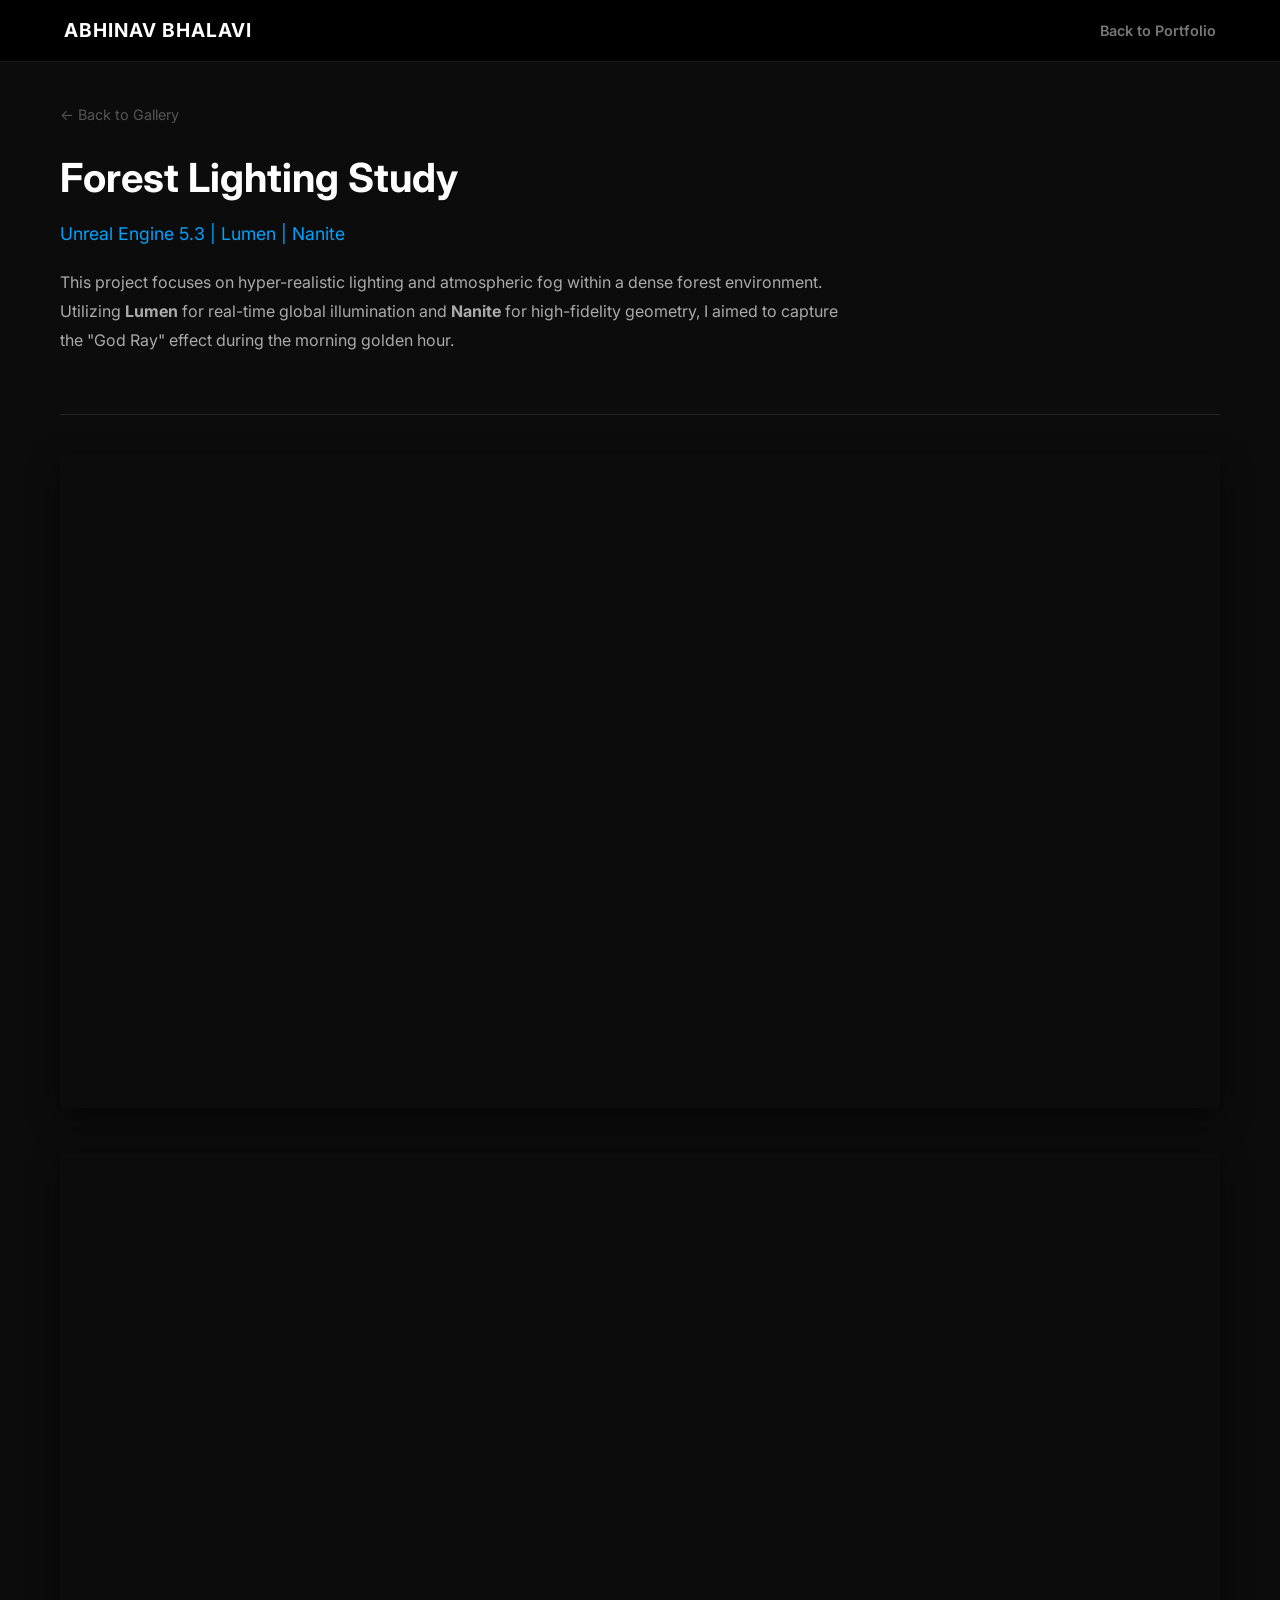
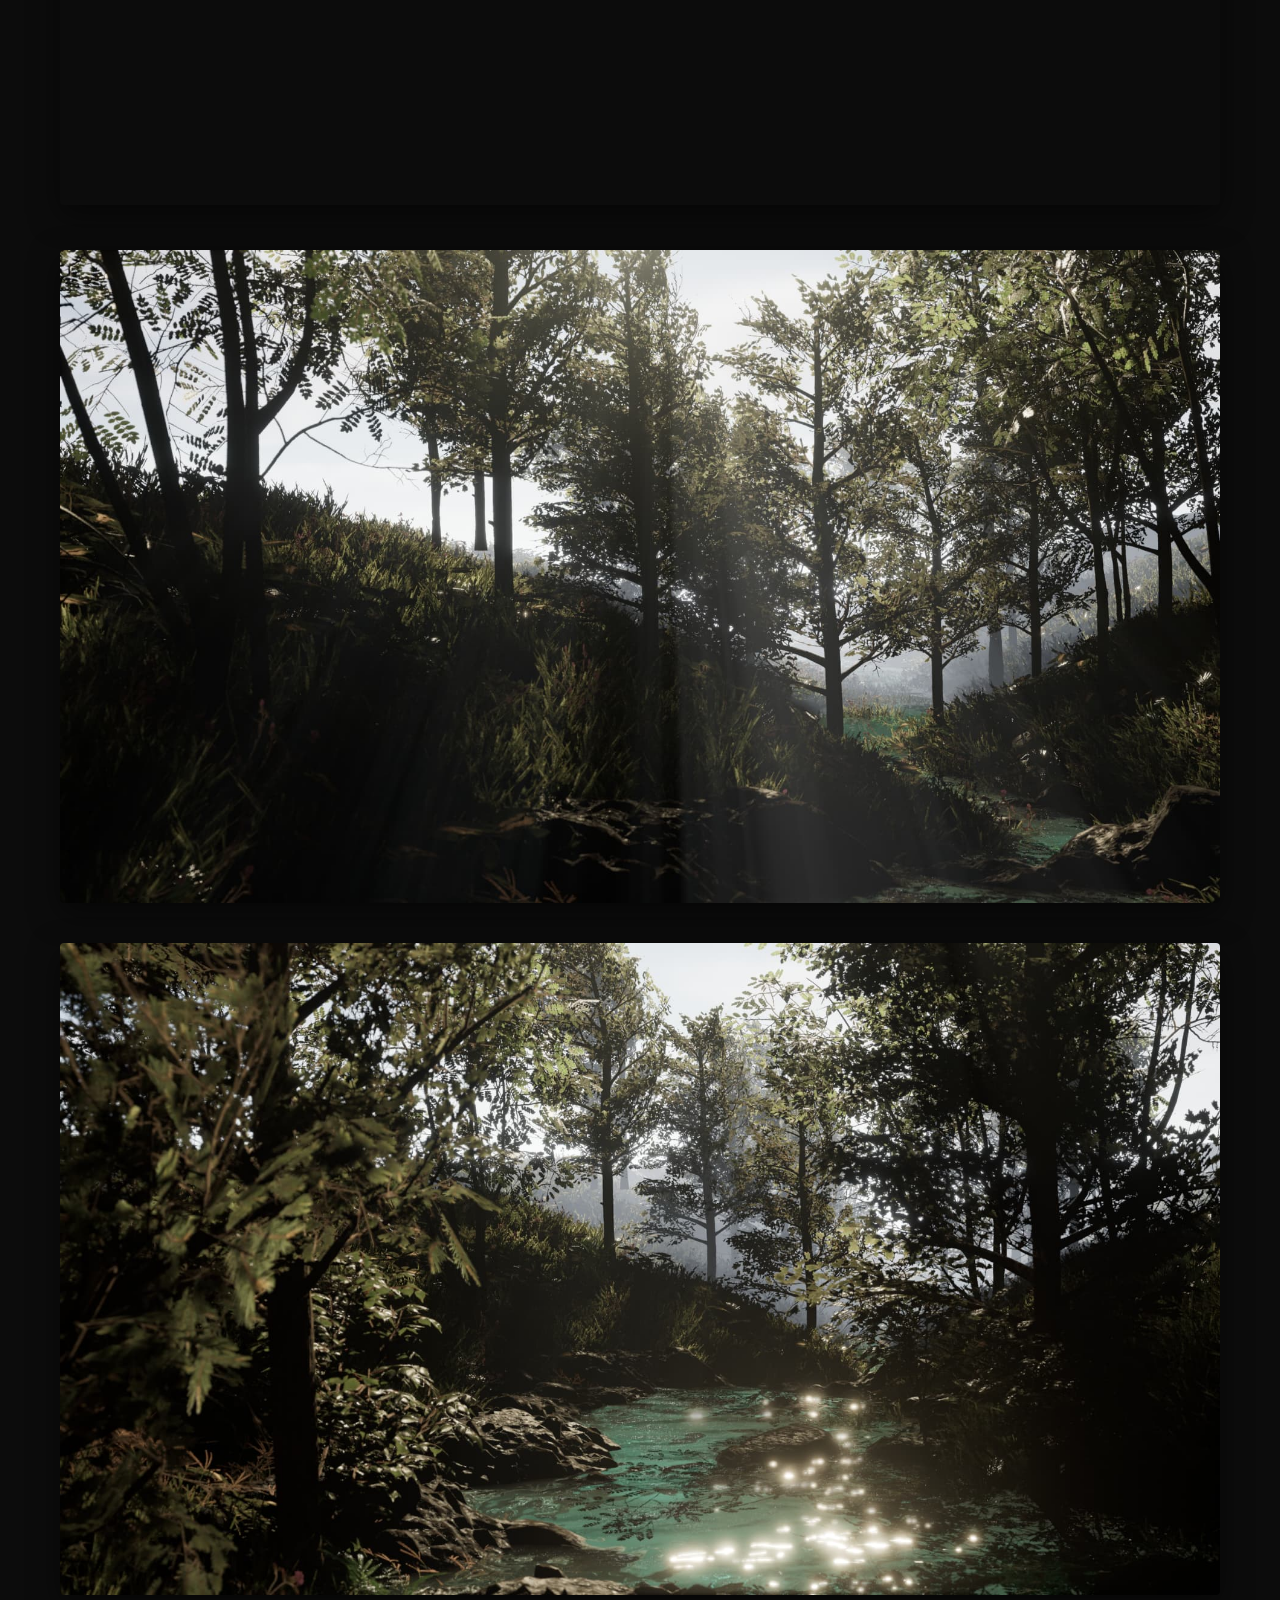
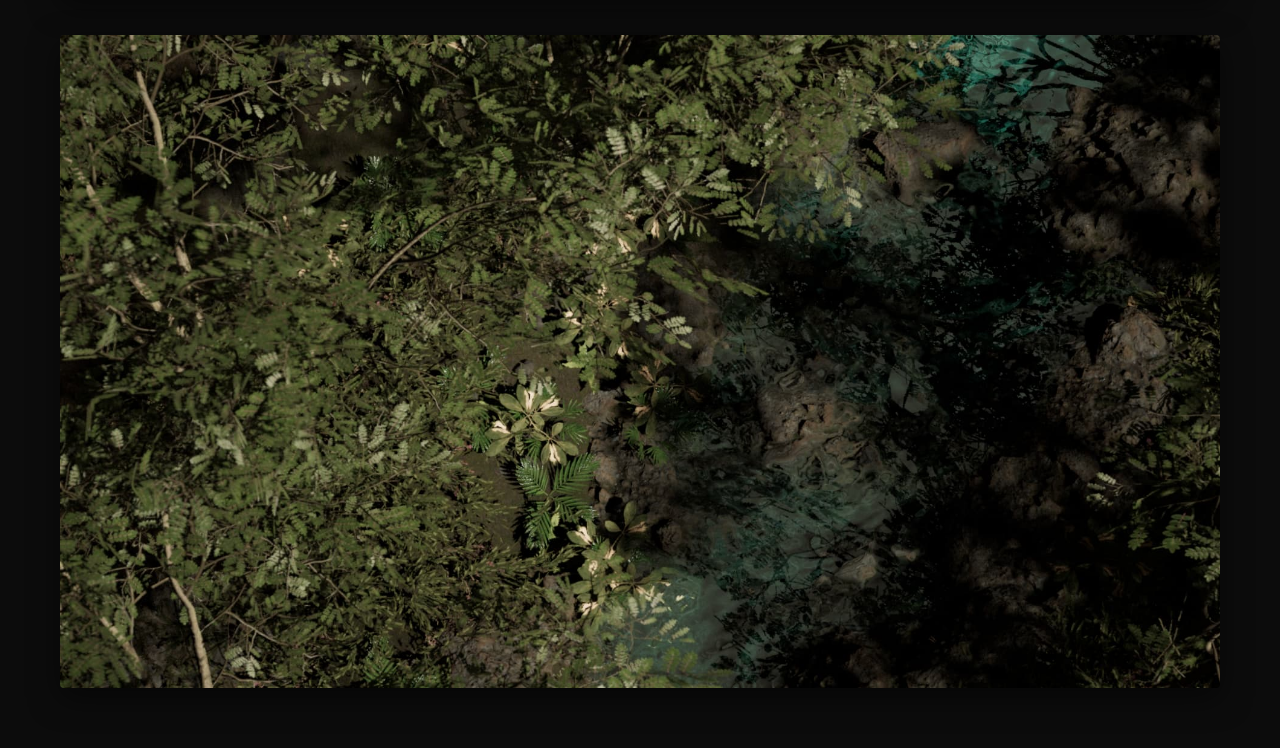
<file: project-detail.html>
<!DOCTYPE html>
<html lang="en">
<head>
    <meta charset="UTF-8">
    <meta name="viewport" content="width=device-width, initial-scale=1.0">
    <title>Project Details | Abhinav Bhalavi</title>
    <link rel="stylesheet" href="style.css">
    <style>
        /* Specific Styles for the Project Detail Page */
        .project-detail-container {
            max-width: 1200px;
            margin: 0 auto;
            padding: 40px 20px;
        }
        .project-header {
            margin-bottom: 40px;
            border-bottom: 1px solid #222;
            padding-bottom: 20px;
        }
        .project-title {
            font-size: 2.5rem;
            font-weight: 700;
            margin-bottom: 10px;
        }
        .project-subtitle {
            color: #00a2ff;
            font-size: 1.1rem;
            margin-bottom: 20px;
        }
        .project-description {
            color: #aaa;
            line-height: 1.8;
            max-width: 800px;
            margin-bottom: 40px;
        }
        .media-stack {
            display: flex;
            flex-direction: column;
            gap: 20px;
        }
        .media-stack img, .media-stack video {
            width: 100%;
            height: auto;
            border-radius: 4px;
            box-shadow: 0 10px 30px rgba(0,0,0,0.5);
        }
        .back-btn {
            display: inline-block;
            margin-bottom: 20px;
            color: #555;
            text-decoration: none;
            font-size: 0.9rem;
            transition: 0.3s;
        }
        .back-btn:hover { color: #fff; }
    </style>
</head>
<body>

    <header>
        <div class="nav-container">
            <div class="logo">
                <h1>Abhinav Bhalavi</h1>
            </div>
            <nav>
                <ul>
                    <li><a href="index.html">Back to Portfolio</a></li>
                </ul>
            </nav>
        </div>
    </header>

    <main class="project-detail-container">
        <a href="index.html" class="back-btn">← Back to Gallery</a>
        
        <div class="project-header">
            <h1 class="project-title">Forest Lighting Study</h1>
            <p class="project-subtitle">Unreal Engine 5.3 | Lumen | Nanite</p>
            <div class="project-description">
                <p>This project focuses on hyper-realistic lighting and atmospheric fog within a dense forest environment. Utilizing <strong>Lumen</strong> for real-time global illumination and <strong>Nanite</strong> for high-fidelity geometry, I aimed to capture the "God Ray" effect during the morning golden hour.</p>
            </div>
        </div>

   <div class="media-stack">
    <div class="video-container">
        <iframe 
            src="https://www.youtube.com/embed/popkrZSK5D0" 
            title="Forest Lighting Study - Part 1" 
            frameborder="0" 
            allow="accelerometer; autoplay; clipboard-write; encrypted-media; gyroscope; picture-in-picture; web-share" 
            allowfullscreen>
        </iframe>
    </div>

    <div class="video-container">
        <iframe 
            src="https://www.youtube.com/embed/popkrZSK5D0" 
            title="Forest Lighting Study - Part 2" 
            frameborder="0" 
            allow="accelerometer; autoplay; clipboard-write; encrypted-media; gyroscope; picture-in-picture; web-share" 
            allowfullscreen>
        </iframe>
    </div>

    <img src="images/forest.jpg" alt="Forest Render 1">
    <img src="images/forest2.jpg" alt="Forest Render 2">
    <img src="images/forest3.jpg" alt="Forest Render 3">
</div>

    

    

    </main>

</body>
</html>
</file>
<file: style.css>
@import url('https://fonts.googleapis.com/css2?family=Inter:wght@300;400;600;700&display=swap');

* { margin: 0; padding: 0; box-sizing: border-box; }
body { 
    background-color: #0c0c0c; 
    color: #eee; 
    font-family: 'Inter', sans-serif; 
    line-height: 1.6;
}

/* Header & Nav */
header {
    background: #000;
    padding: 15px 5%;
    border-bottom: 1px solid #1a1a1a;
    position: sticky;
    top: 0; z-index: 1000;
}
.nav-container { display: flex; justify-content: space-between; align-items: center; }
.logo h1 { font-size: 1.2rem; letter-spacing: 1px; color: #fff; text-transform: uppercase; }
.logo p { font-size: 0.7rem; color: #888; }

nav ul { display: flex; list-style: none; gap: 30px; }
nav ul li a { text-decoration: none; color: #777; font-weight: 600; font-size: 0.9rem; transition: 0.3s; }
nav ul li a.active, nav ul li a:hover { color: #00a2ff; }

/* Home Gallery Styles */
.portfolio-grid {
    display: grid;
    grid-template-columns: repeat(auto-fill, minmax(400px, 1fr));
    gap: 5px;
    padding: 5px;
}
.project-card { position: relative; overflow: hidden; aspect-ratio: 16/9; background: #111; cursor: pointer; }
.project-card img { width: 100%; height: 100%; object-fit: cover; transition: 0.5s; filter: brightness(0.8); }
.project-card:hover img { transform: scale(1.05); filter: brightness(1.1); }
.overlay { 
    position: absolute; bottom: 0; left: 0; width: 100%; 
    padding: 20px; background: linear-gradient(transparent, rgba(0,0,0,0.8)); 
    opacity: 0; transition: 0.3s;
}
.project-card:hover .overlay { opacity: 1; }
.overlay span { font-size: 0.9rem; font-weight: 600; letter-spacing: 1px; }

/* Resume Styles */
.resume-wrapper { max-width: 850px; margin: 0 auto; padding: 60px 20px; animation: fadeIn 0.4s ease; }
@keyframes fadeIn { from { opacity: 0; } to { opacity: 1; } }

.resume-header { text-align: center; margin-bottom: 50px; }
.res-profile-img { 
    width: 120px; height: 120px; border-radius: 50%; 
    object-fit: cover; object-position: 65% center; 
    transform: scale(1.2); border: 2px solid #222; margin-bottom: 15px;
}
.res-location { color: #666; font-size: 0.85rem; margin-bottom: 15px; }
.res-socials { display: flex; justify-content: center; gap: 20px; }
.res-socials a { color: #00a2ff; font-size: 1.2rem; transition: 0.3s; }
.res-socials a:hover { color: #fff; }

.res-section-title {
    font-size: 1.3rem; text-transform: uppercase; letter-spacing: 1.5px;
    color: #fff; border-bottom: 1px solid #222; padding-bottom: 10px;
    margin: 50px 0 25px;
}
.res-text p { color: #aaa; font-size: 0.95rem; margin-bottom: 20px; text-align: justify; }
.res-text strong { color: #fff; }

.skills-wrap { display: flex; flex-wrap: wrap; gap: 8px; }
.skills-wrap span { 
    background: #1a1a1a; color: #888; padding: 6px 12px; 
    border-radius: 3px; font-size: 0.7rem; font-weight: 700; 
    text-transform: uppercase; border: 1px solid #333; 
}

.soft-grid { display: grid; grid-template-columns: repeat(auto-fit, minmax(200px, 1fr)); gap: 10px; }
.soft-box { background: #0f0f0f; padding: 15px; border: 1px solid #222; color: #999; font-size: 0.9rem; display: flex; align-items: center; gap: 12px; }
.soft-box i { color: #00a2ff; }

.res-interests { color: #666; font-size: 0.85rem; font-style: italic; }

/* Mobile Fixes */
@media (max-width: 768px) {
    .portfolio-grid { grid-template-columns: 1fr; }
    .nav-container { flex-direction: column; gap: 15px; text-align: center; }
}

/* Filter Bar Styling */
.filter-container {
    padding: 20px 0;
    text-align: center;
    border-bottom: 1px solid #1a1a1a;
    margin-bottom: 5px;
}
.filter-menu {
    display: flex;
    justify-content: center;
    list-style: none;
    gap: 25px;
}
.filter-item {
    font-size: 0.75rem;
    font-weight: 700;
    letter-spacing: 1.2px;
    color: #555;
    cursor: pointer;
    transition: 0.3s;
    text-transform: uppercase;
}
.filter-item:hover, .filter-item.active {
    color: #00a2ff; /* Your accent color */
}

/* Hide cards via JS class */
.project-card.hide {
    display: none;
}

/* Ensure smooth grid transitions */
.portfolio-grid {
    transition: opacity 0.3s ease;
}
/* Add to your style.css for correct media scaling */
.project-media {
    width: 100%;
    height: auto;
    border-radius: 4px;
    box-shadow: 0 10px 30px rgba(0,0,0,0.5);
    display: block;
}

/* Inside project-detail.html <style> block */
.project-title {
    font-size: 2.5rem;
    font-weight: 700;
    margin-bottom: 10px;
    color: #ffffff; /* This changes Forest Lighting Study to white */
}
/* Add to the bottom of style.css */
.project-title {
    color: #ffffff !important;
}
.project-media {
    width: 100%;
    height: auto;
    display: block; /* Ensures it doesn't have weird inline spacing */
}
/* Sticky Social Sidebar */
.sticky-socials {
    position: fixed;
    top: 50%;
    right: 25px;
    transform: translateY(-50%);
    display: flex;
    flex-direction: column;
    gap: 20px;
    z-index: 2000;
}

.social-icon {
    width: 42px;
    height: 42px;
    background: #111;
    border: 1px solid #222;
    color: #666;
    display: flex;
    align-items: center;
    justify-content: center;
    border-radius: 50%;
    text-decoration: none;
    font-size: 1.1rem;
    transition: all 0.4s cubic-bezier(0.175, 0.885, 0.32, 1.275);
}

.social-icon:hover {
    color: #fff;
    border-color: #00a2ff;
    transform: scale(1.1) translateX(-5px);
    box-shadow: 0 0 20px rgba(0, 162, 255, 0.4);
    background: #00a2ff0d;
}

/* Ensure icons are visible on mobile without blocking content */
@media (max-width: 768px) {
    .sticky-socials {
        position: relative;
        top: 0;
        right: 0;
        transform: none;
        flex-direction: row;
        justify-content: center;
        margin: 40px 0;
    }
}
/* Project Brief Layout */
.project-brief {
    display: grid;
    grid-template-columns: repeat(auto-fit, minmax(150px, 1fr));
    gap: 25px;
    padding: 30px 0;
    margin-bottom: 40px;
    border-top: 1px solid #222;
    border-bottom: 1px solid #222;
}

.brief-item {
    display: flex;
    flex-direction: column;
    gap: 8px;
}

/* Category Label (e.g., ROLE) */
.brief-label {
    font-size: 0.75rem;
    font-weight: 700;
    text-transform: uppercase;
    letter-spacing: 1.2px;
    color: #00a2ff; /* Matches your accent color */
}

/* Specific Value (e.g., Lead Lighting Artist) */
.brief-value {
    font-size: 1rem;
    color: #eee;
    font-weight: 400;
}

/* Mobile Adjustment */
@media (max-width: 768px) {
    .project-brief {
        grid-template-columns: 1fr 1fr; /* 2 columns on mobile */
        gap: 20px;
        padding: 20px 0;
    }
}
/* Container to make videos responsive */
.video-container {
    position: relative;
    width: 100%;
    padding-bottom: 56.25%; /* 16:9 Aspect Ratio */
    height: 0;
    margin-bottom: 20px;
}

/* Base container for all videos */
.video-container {
    position: relative;
    width: 100%;
    padding-bottom: 56.25%; /* Standard 16:9 Aspect Ratio */
    height: 0;
    margin-bottom: 30px;
}

.video-container iframe {
    position: absolute;
    top: 0;
    left: 0;
    width: 100%;
    height: 100%;
    border-radius: 4px;
    box-shadow: 0 10px 30px rgba(0,0,0,0.5);
}

/* Fix for the "Too Long" Vertical Short */
.video-container.vertical-short {
    padding-bottom: 0; 
    height: 600px; /* Limits the vertical height */
    max-width: 337px; /* Maintains the 9:16 ratio width-wise */
    margin: 0 auto 40px auto; /* Centers the short */
}

/* Mobile fix for vertical video */
@media (max-width: 768px) {
    .video-container.vertical-short {
        height: 500px;
        max-width: 280px;
    }
}
.project-media {
    width: 100%;
    height: auto;
    border-radius: 4px;
    box-shadow: 0 10px 30px rgba(0,0,0,0.5);
    display: block;
    margin-top: 10px;
}
.video-container {
    position: relative;
    width: 100%;
    padding-bottom: 56.25%; /* 16:9 Aspect Ratio */
    height: 0;
    margin-bottom: 20px;
}

.video-container iframe {
    position: absolute;
    top: 0;
    left: 0;
    width: 100%;
    height: 100%;
    border-radius: 4px;
    box-shadow: 0 10px 30px rgba(0,0,0,0.5);
}
.video-container {
    position: relative;
    width: 100%;
    padding-bottom: 56.25%; /* 16:9 Aspect Ratio */
    height: 0;
    margin-bottom: 25px;
}

.video-container iframe {
    position: absolute;
    top: 0;
    left: 0;
    width: 100%;
    height: 100%;
    border-radius: 4px;
    box-shadow: 0 10px 30px rgba(0,0,0,0.5);
}

.media-stack img {
    width: 100%;
    height: auto;
    border-radius: 4px;
    margin-bottom: 20px;
}
</file>
